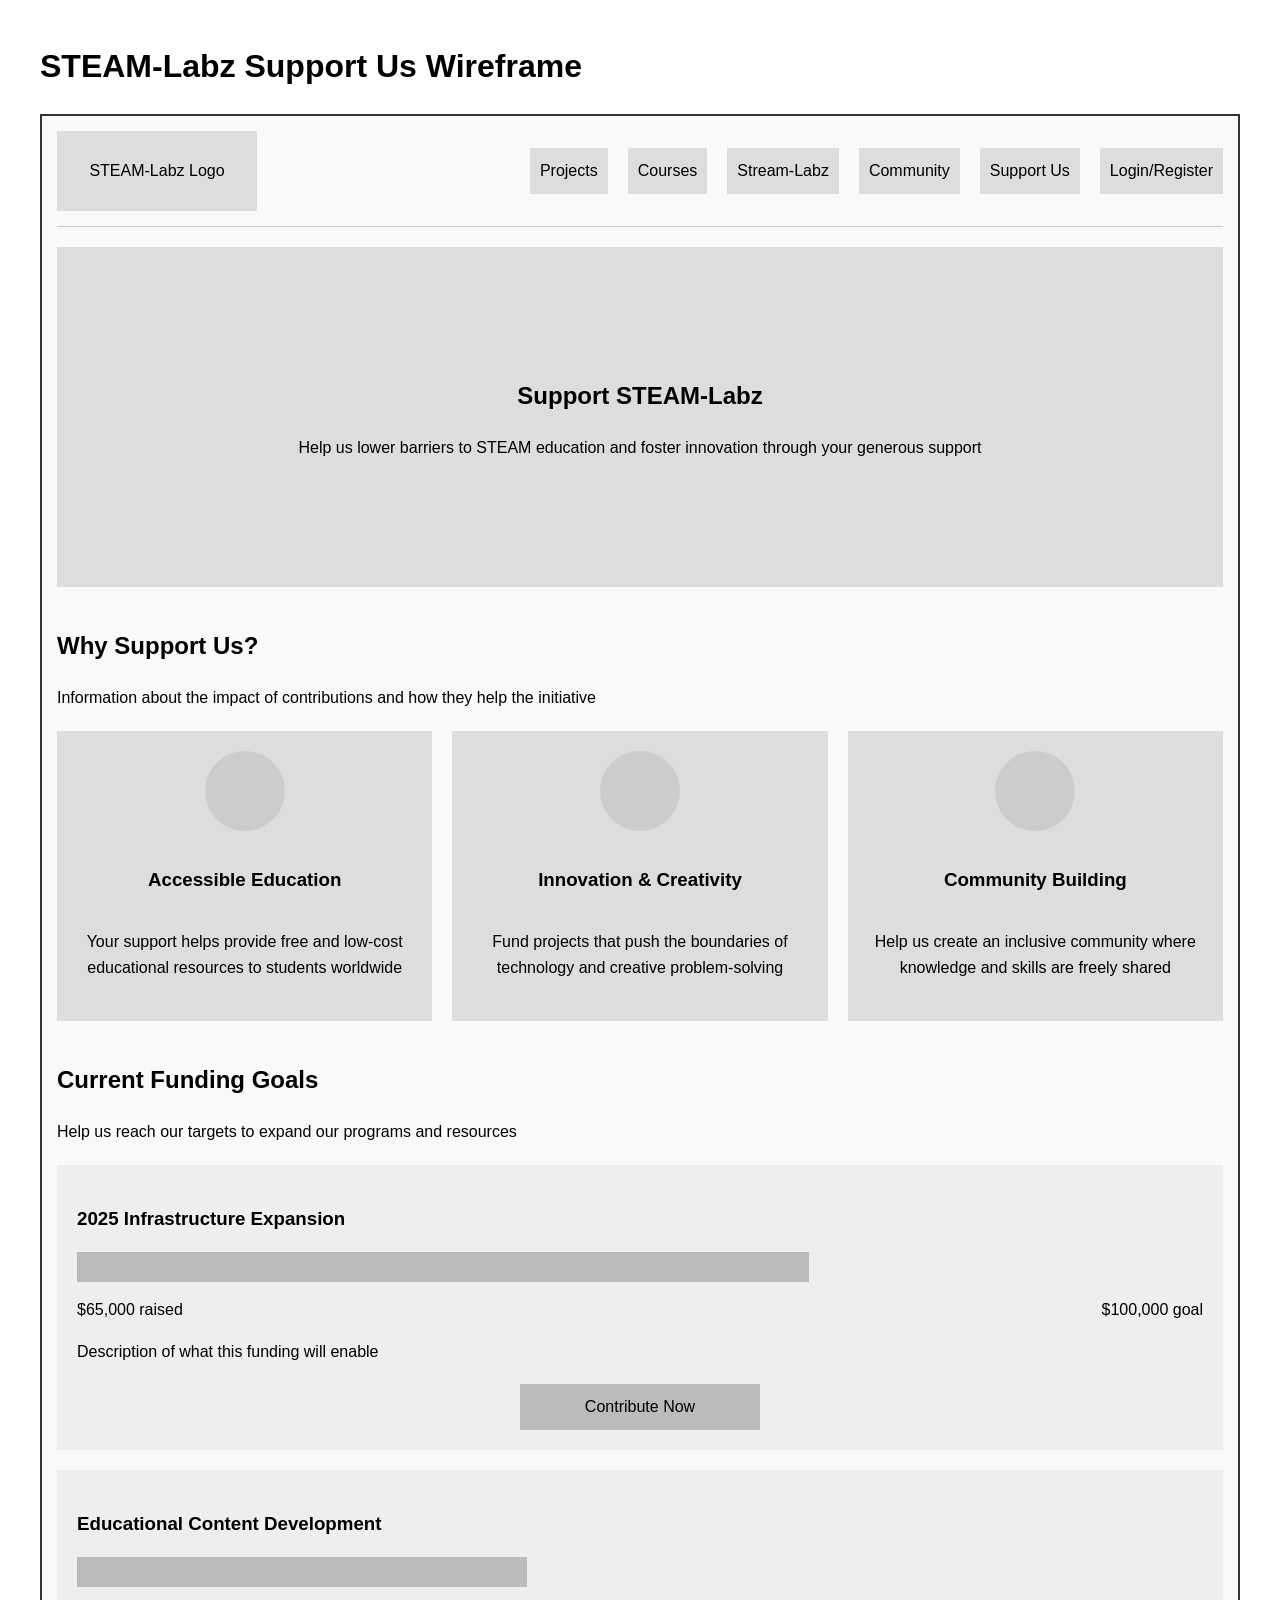
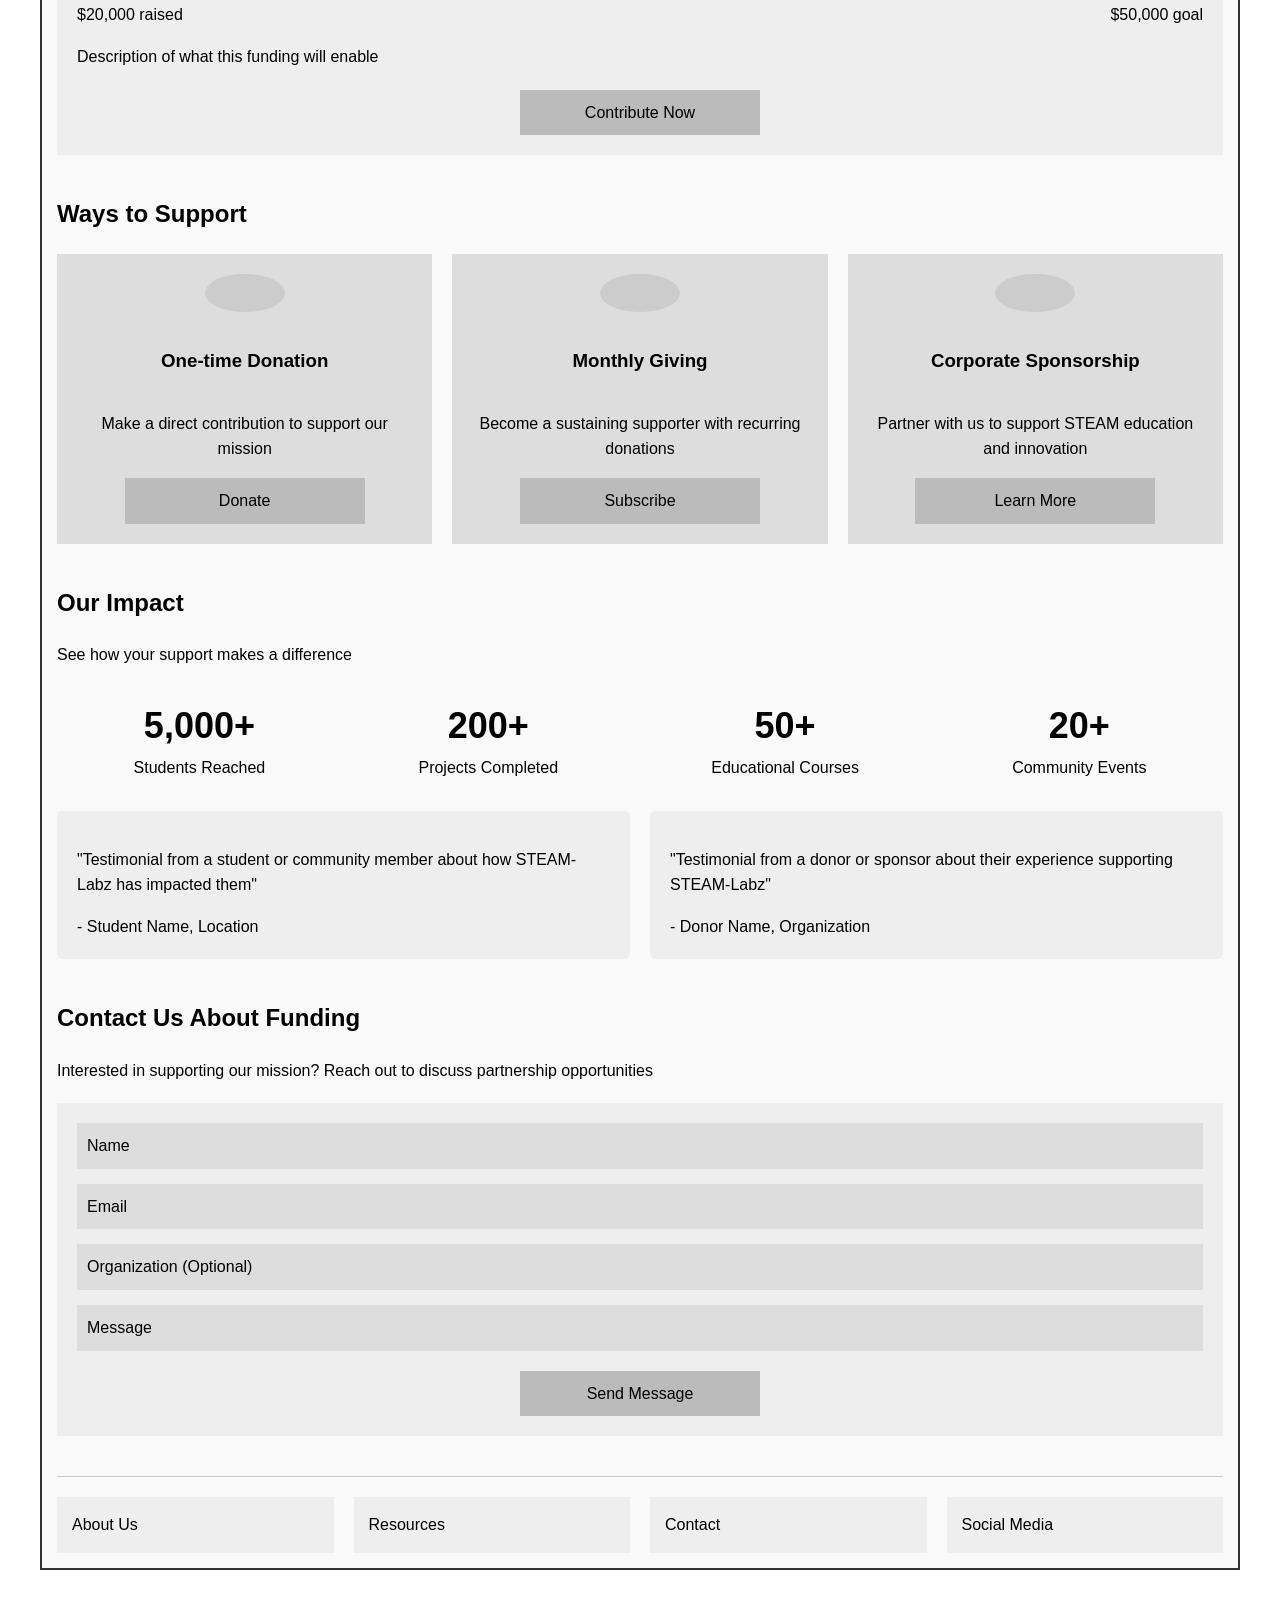
<file: support.html>
<!DOCTYPE html>
<html lang="en">
<head>
    <meta charset="UTF-8">
    <meta name="viewport" content="width=device-width, initial-scale=1.0">
    <title>STEAM-Labz - Support Us Wireframe</title>
    <style>
        body {
            font-family: Arial, sans-serif;
            margin: 0;
            padding: 0;
            line-height: 1.6;
        }
        .wireframe-container {
            max-width: 1200px;
            margin: 0 auto;
            padding: 20px;
        }
        .wireframe-box {
            border: 2px solid #333;
            padding: 15px;
            margin-bottom: 20px;
            background-color: #f9f9f9;
        }
        .wireframe-header {
            display: flex;
            justify-content: space-between;
            align-items: center;
            padding-bottom: 15px;
            border-bottom: 1px solid #ccc;
        }
        .wireframe-logo {
            width: 200px;
            height: 80px;
            background-color: #ddd;
            display: flex;
            align-items: center;
            justify-content: center;
        }
        .wireframe-nav {
            display: flex;
            gap: 20px;
        }
        .wireframe-nav-item {
            padding: 10px;
            background-color: #ddd;
        }
        .wireframe-hero {
            height: 300px;
            background-color: #ddd;
            display: flex;
            align-items: center;
            justify-content: center;
            margin: 20px 0;
            padding: 20px;
            text-align: center;
        }
        .wireframe-section {
            margin: 40px 0;
        }
        .wireframe-grid {
            display: grid;
            grid-template-columns: repeat(3, 1fr);
            gap: 20px;
            margin-top: 20px;
        }
        .wireframe-card {
            height: 250px;
            background-color: #ddd;
            display: flex;
            flex-direction: column;
            padding: 20px;
            text-align: center;
        }
        .wireframe-icon {
            width: 80px;
            height: 80px;
            background-color: #ccc;
            margin: 0 auto 15px;
            border-radius: 50%;
        }
        .wireframe-progress {
            height: 30px;
            background-color: #eee;
            margin: 15px 0;
            position: relative;
        }
        .wireframe-progress-bar {
            height: 100%;
            width: 65%;
            background-color: #bbb;
        }
        .wireframe-testimonials {
            display: grid;
            grid-template-columns: repeat(2, 1fr);
            gap: 20px;
            margin-top: 20px;
        }
        .wireframe-testimonial {
            background-color: #eee;
            padding: 20px;
            border-radius: 5px;
        }
        .wireframe-form {
            background-color: #eee;
            padding: 20px;
            margin-top: 20px;
        }
        .wireframe-form-row {
            margin-bottom: 15px;
            background-color: #ddd;
            padding: 10px;
        }
        .wireframe-button {
            padding: 10px 20px;
            background-color: #bbb;
            text-align: center;
            width: 200px;
            margin: 20px auto 0;
        }
        .wireframe-footer {
            display: grid;
            grid-template-columns: repeat(4, 1fr);
            gap: 20px;
            padding-top: 20px;
            border-top: 1px solid #ccc;
        }
        .wireframe-footer-col {
            background-color: #eee;
            padding: 15px;
        }
        @media (max-width: 768px) {
            .wireframe-grid {
                grid-template-columns: repeat(2, 1fr);
            }
            .wireframe-testimonials {
                grid-template-columns: 1fr;
            }
            .wireframe-footer {
                grid-template-columns: repeat(2, 1fr);
            }
        }
        @media (max-width: 480px) {
            .wireframe-grid {
                grid-template-columns: 1fr;
            }
            .wireframe-footer {
                grid-template-columns: 1fr;
            }
        }
    </style>
</head>
<body>
    <div class="wireframe-container">
        <h1>STEAM-Labz Support Us Wireframe</h1>
        
        <div class="wireframe-box">
            <div class="wireframe-header">
                <div class="wireframe-logo">STEAM-Labz Logo</div>
                <div class="wireframe-nav">
                    <div class="wireframe-nav-item">Projects</div>
                    <div class="wireframe-nav-item">Courses</div>
                    <div class="wireframe-nav-item">Stream-Labz</div>
                    <div class="wireframe-nav-item">Community</div>
                    <div class="wireframe-nav-item">Support Us</div>
                    <div class="wireframe-nav-item">Login/Register</div>
                </div>
            </div>
            
            <div class="wireframe-hero">
                <div>
                    <h2>Support STEAM-Labz</h2>
                    <p>Help us lower barriers to STEAM education and foster innovation through your generous support</p>
                </div>
            </div>
            
            <div class="wireframe-section">
                <h2>Why Support Us?</h2>
                <p>Information about the impact of contributions and how they help the initiative</p>
                
                <div class="wireframe-grid">
                    <div class="wireframe-card">
                        <div class="wireframe-icon"></div>
                        <h3>Accessible Education</h3>
                        <p>Your support helps provide free and low-cost educational resources to students worldwide</p>
                    </div>
                    <div class="wireframe-card">
                        <div class="wireframe-icon"></div>
                        <h3>Innovation & Creativity</h3>
                        <p>Fund projects that push the boundaries of technology and creative problem-solving</p>
                    </div>
                    <div class="wireframe-card">
                        <div class="wireframe-icon"></div>
                        <h3>Community Building</h3>
                        <p>Help us create an inclusive community where knowledge and skills are freely shared</p>
                    </div>
                </div>
            </div>
            
            <div class="wireframe-section">
                <h2>Current Funding Goals</h2>
                <p>Help us reach our targets to expand our programs and resources</p>
                
                <div style="background-color: #eee; padding: 20px; margin-top: 20px;">
                    <h3>2025 Infrastructure Expansion</h3>
                    <div class="wireframe-progress">
                        <div class="wireframe-progress-bar"></div>
                    </div>
                    <div style="display: flex; justify-content: space-between;">
                        <div>$65,000 raised</div>
                        <div>$100,000 goal</div>
                    </div>
                    <p>Description of what this funding will enable</p>
                    <div class="wireframe-button">Contribute Now</div>
                </div>
                
                <div style="background-color: #eee; padding: 20px; margin-top: 20px;">
                    <h3>Educational Content Development</h3>
                    <div class="wireframe-progress">
                        <div class="wireframe-progress-bar" style="width: 40%;"></div>
                    </div>
                    <div style="display: flex; justify-content: space-between;">
                        <div>$20,000 raised</div>
                        <div>$50,000 goal</div>
                    </div>
                    <p>Description of what this funding will enable</p>
                    <div class="wireframe-button">Contribute Now</div>
                </div>
            </div>
            
            <div class="wireframe-section">
                <h2>Ways to Support</h2>
                
                <div class="wireframe-grid">
                    <div class="wireframe-card">
                        <div class="wireframe-icon"></div>
                        <h3>One-time Donation</h3>
                        <p>Make a direct contribution to support our mission</p>
                        <div class="wireframe-button" style="margin-top: auto;">Donate</div>
                    </div>
                    <div class="wireframe-card">
                        <div class="wireframe-icon"></div>
                        <h3>Monthly Giving</h3>
                        <p>Become a sustaining supporter with recurring donations</p>
                        <div class="wireframe-button" style="margin-top: auto;">Subscribe</div>
                    </div>
                    <div class="wireframe-card">
                        <div class="wireframe-icon"></div>
                        <h3>Corporate Sponsorship</h3>
                        <p>Partner with us to support STEAM education and innovation</p>
                        <div class="wireframe-button" style="margin-top: auto;">Learn More</div>
                    </div>
                </div>
            </div>
            
            <div class="wireframe-section">
                <h2>Our Impact</h2>
                <p>See how your support makes a difference</p>
                
                <div style="display: flex; justify-content: space-around; margin: 30px 0; text-align: center;">
                    <div>
                        <div style="font-size: 36px; font-weight: bold;">5,000+</div>
                        <div>Students Reached</div>
                    </div>
                    <div>
                        <div style="font-size: 36px; font-weight: bold;">200+</div>
                        <div>Projects Completed</div>
                    </div>
                    <div>
                        <div style="font-size: 36px; font-weight: bold;">50+</div>
                        <div>Educational Courses</div>
                    </div>
                    <div>
                        <div style="font-size: 36px; font-weight: bold;">20+</div>
                        <div>Community Events</div>
                    </div>
                </div>
                
                <div class="wireframe-testimonials">
                    <div class="wireframe-testimonial">
                        <p>"Testimonial from a student or community member about how STEAM-Labz has impacted them"</p>
                        <div>- Student Name, Location</div>
                    </div>
                    <div class="wireframe-testimonial">
                        <p>"Testimonial from a donor or sponsor about their experience supporting STEAM-Labz"</p>
                        <div>- Donor Name, Organization</div>
                    </div>
                </div>
            </div>
            
            <div class="wireframe-section">
                <h2>Contact Us About Funding</h2>
                <p>Interested in supporting our mission? Reach out to discuss partnership opportunities</p>
                
                <div class="wireframe-form">
                    <div class="wireframe-form-row">Name</div>
                    <div class="wireframe-form-row">Email</div>
                    <div class="wireframe-form-row">Organization (Optional)</div>
                    <div class="wireframe-form-row">Message</div>
                    <div class="wireframe-button">Send Message</div>
                </div>
            </div>
            
            <div class="wireframe-footer">
                <div class="wireframe-footer-col">About Us</div>
                <div class="wireframe-footer-col">Resources</div>
                <div class="wireframe-footer-col">Contact</div>
                <div class="wireframe-footer-col">Social Media</div>
            </div>
        </div>
    </div>
</body>
</html>
</file>
